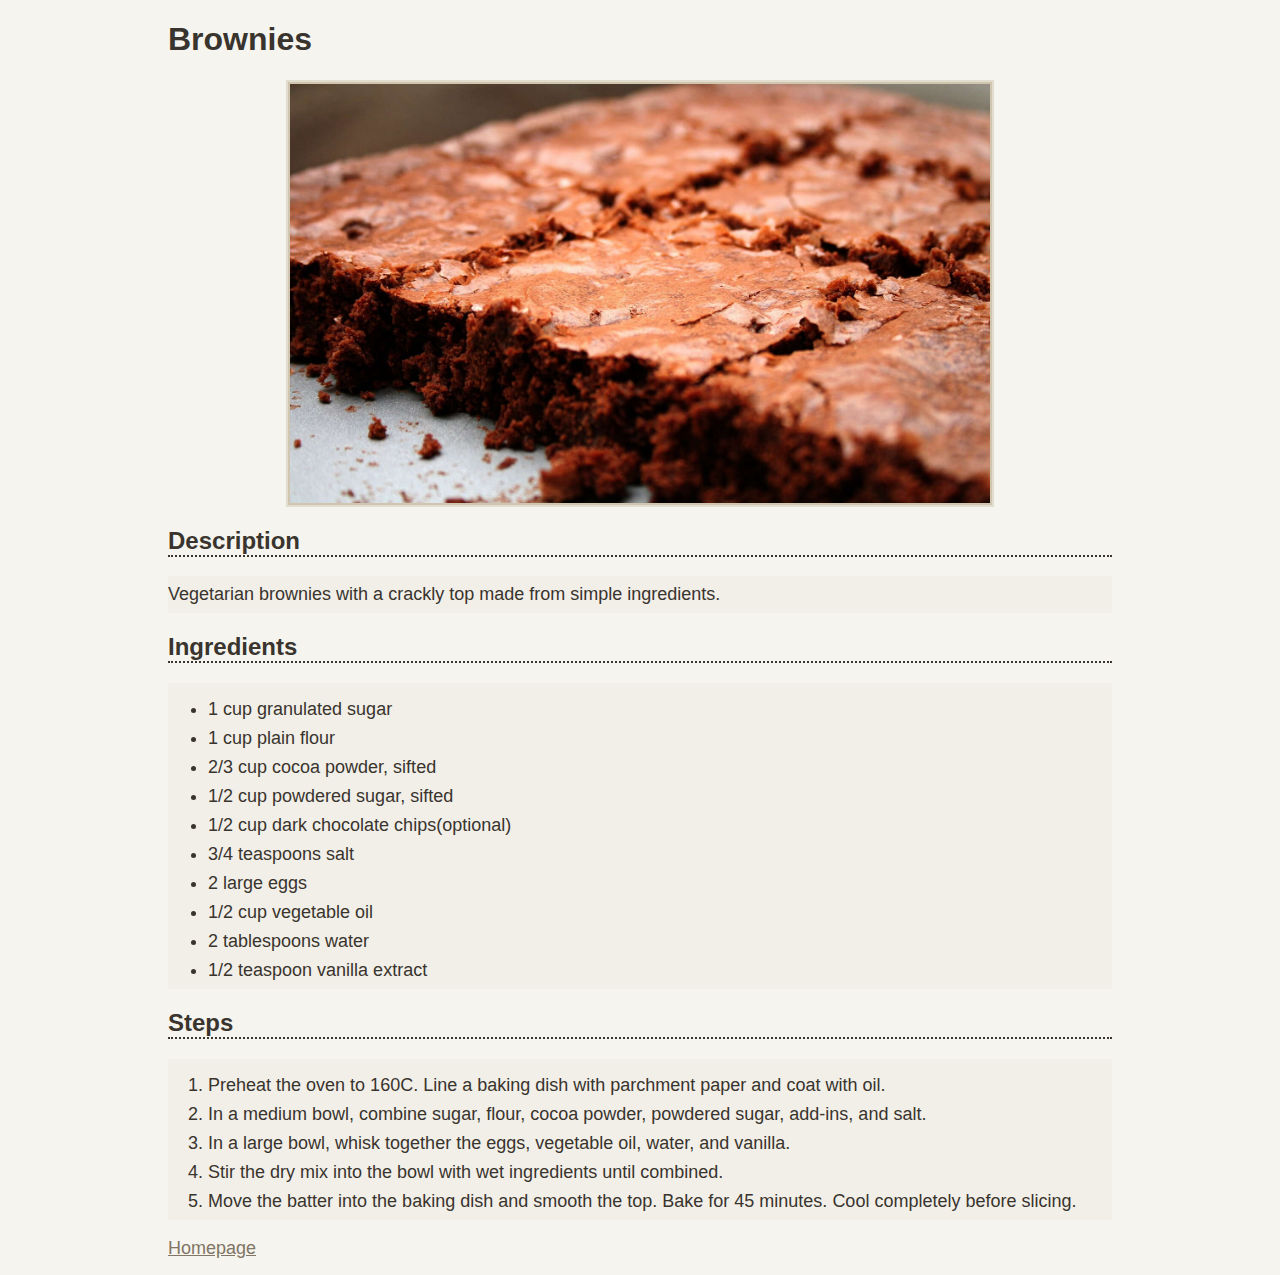
<file: recipes/brownies.html>
<!DOCTYPE html>
<html lang="en">
    <head>
        <meta charset="UTF-8">
        <title>Brownies | Recipes</title>
        <link rel="stylesheet" href="../styles.css">
    </head>

    <body>
        <h1>Brownies</h1>
        <img src="../images/brownies.jpg" alt="Evenly cut brownies viewed from the side" height="987" width="1650">

        <h2>Description</h2>
        <p>Vegetarian brownies with a crackly top made from simple ingredients.</p>

        <h2>Ingredients</h2>
        <ul>
            <li>1 cup granulated sugar</li>
            <li>1 cup plain flour</li>
            <li>2/3 cup cocoa powder, sifted</li>
            <li>1/2 cup powdered sugar, sifted</li>
            <li>1/2 cup dark chocolate chips(optional)</li>
            <li>3/4 teaspoons salt</li>
            <li>2 large eggs</li>
            <li>1/2 cup vegetable oil</li>
            <li>2 tablespoons water</li>
            <li>1/2 teaspoon vanilla extract</li>
        </ul>

        <h2>Steps</h2>
        <ol>
            <li>Preheat the oven to 160C. Line a baking dish with parchment paper and coat with oil.</li>
            <li>In a medium bowl, combine sugar, flour, cocoa powder, powdered sugar, add-ins, and salt.</li>
            <li>In a large bowl, whisk together the eggs, vegetable oil, water, and vanilla.</li>
            <li>Stir the dry mix into the bowl with wet ingredients until combined.</li>
            <li>Move the batter into the baking dish and smooth the top. Bake for 45 minutes. Cool completely before slicing.</li>
        </ol>

        <a href="../index.html">Homepage</a>
    </body>
</html>
</file>
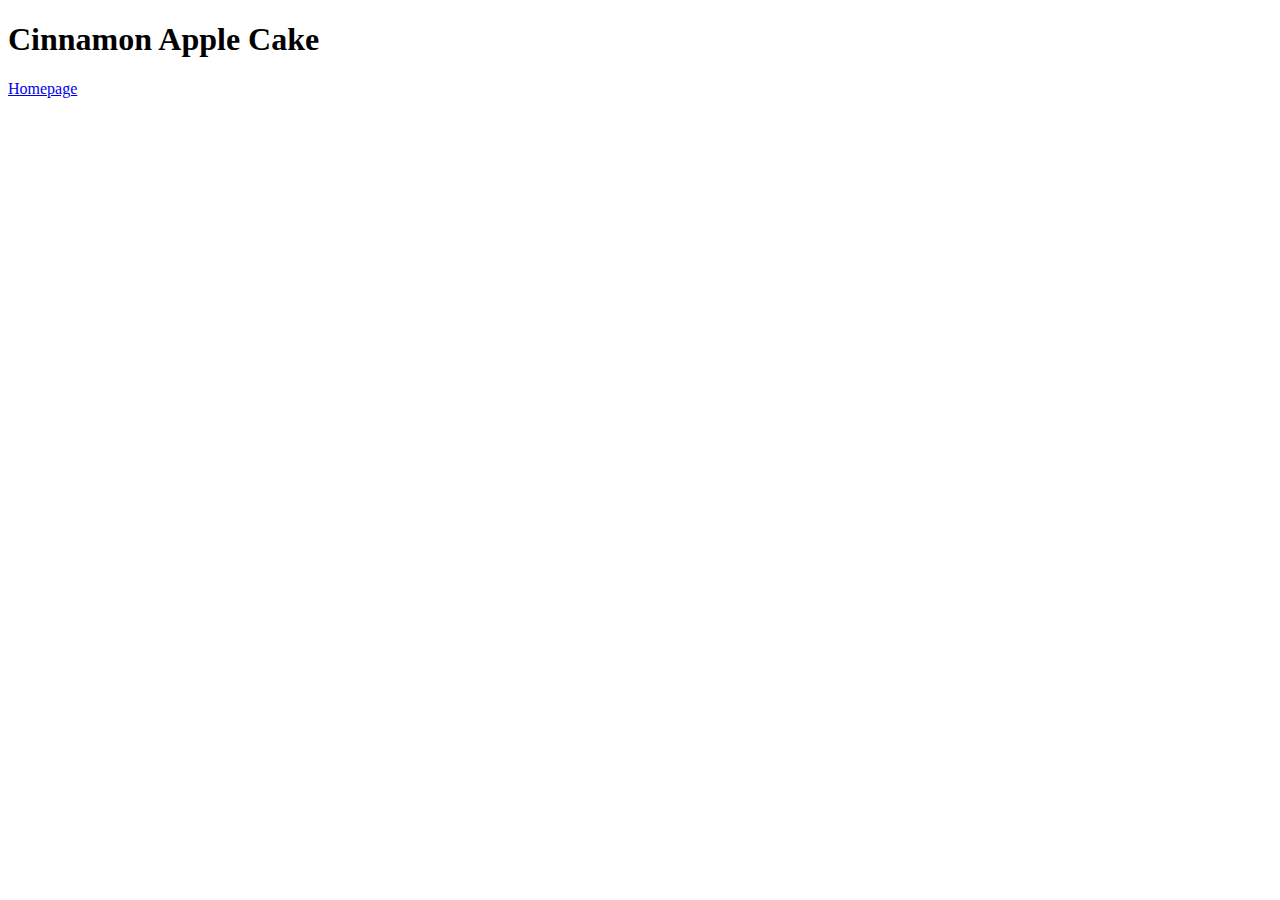
<file: recipes/cinnamon-apple-cake.html>
<!DOCTYPE html>
<html lang="en">
    <head>
        <meta charset="UTF-8">
        <title>Cinnamon Apple Cake | Recipes</title>
    </head>

    <body>
        <h1>Cinnamon Apple Cake</h1>
        <a href="../index.html">Homepage</a>
    </body>
</html>
</file>
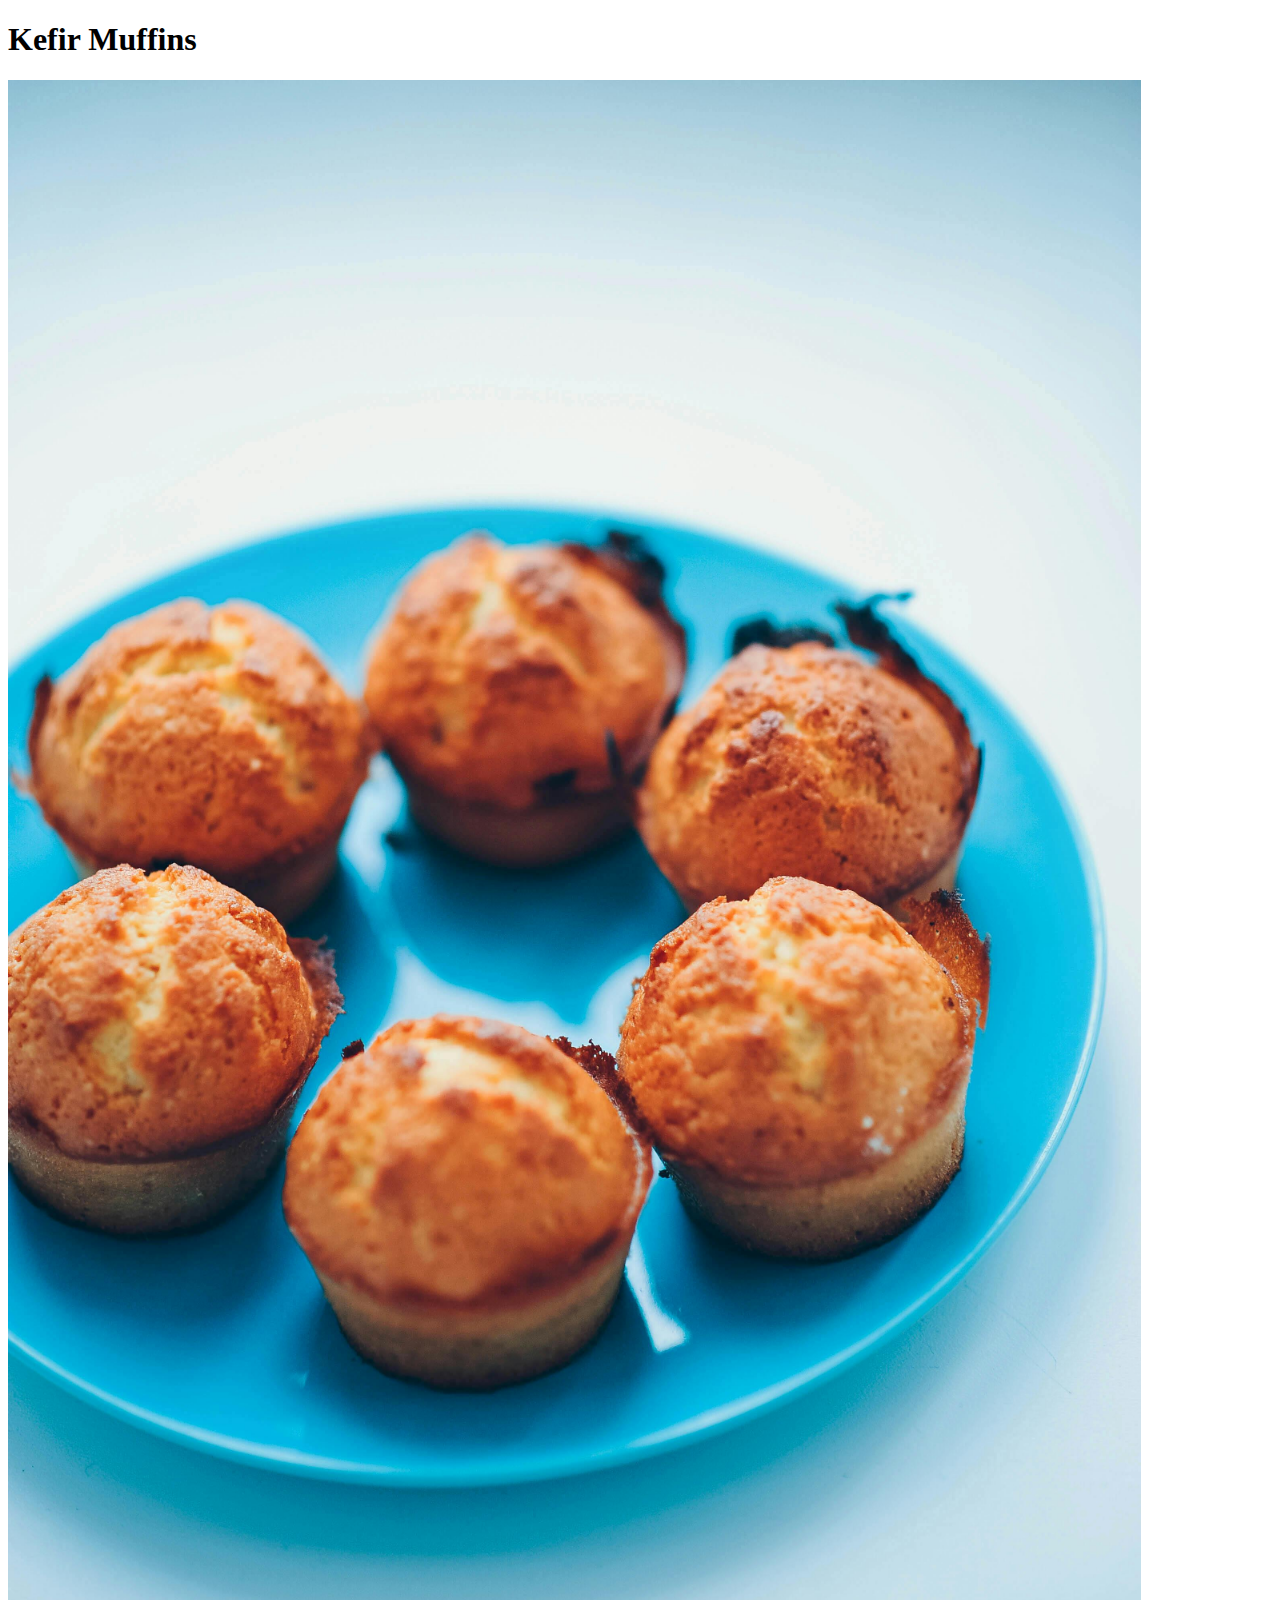
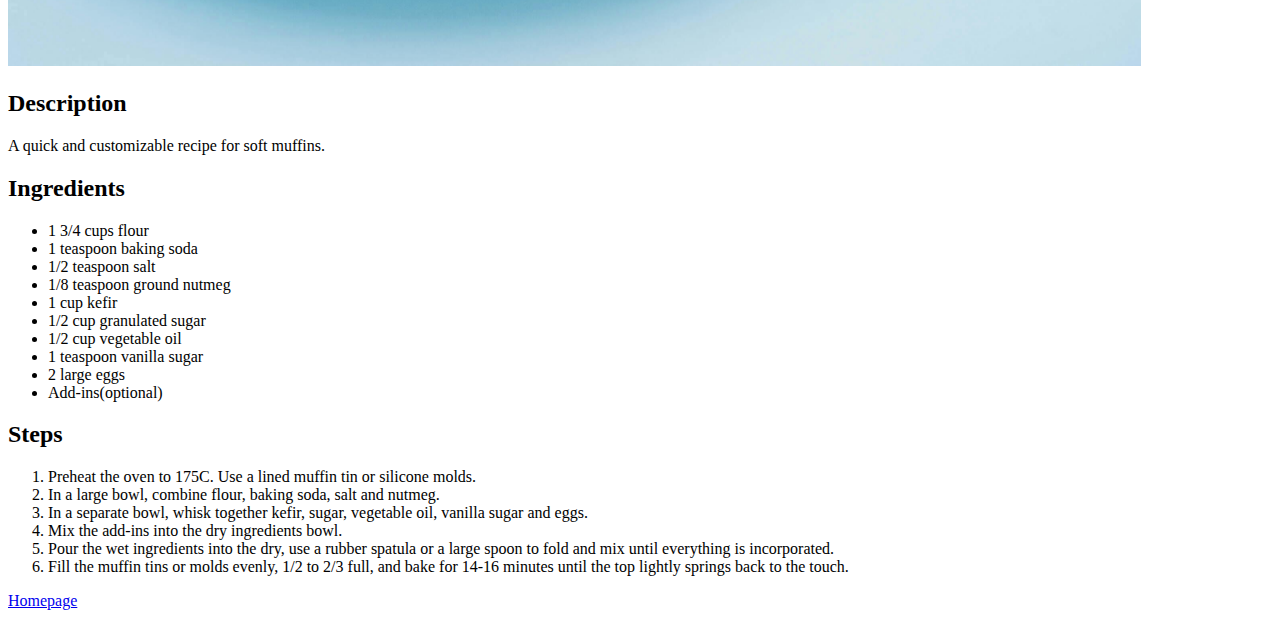
<file: recipes/kefir-muffins.html>
<!DOCTYPE html>
<html lang="en">
    <head>
        <meta charset="UTF-8">
        <title>Kefir Muffins | Recipes</title>
    </head>

    <body>
        <h1>Kefir Muffins</h1>
        <img src="../images/kefir-muffins.jpg" alt="6 muffins on a blue plate" height="1586" width="1133">

        <h2>Description</h2>
        <p>A quick and customizable recipe for soft muffins.</p>

        <h2>Ingredients</h2>
        <ul>
            <li>1 3/4 cups  flour</li>
            <li>1 teaspoon baking soda</li>
            <li>1/2 teaspoon salt</li>
            <li>1/8 teaspoon ground nutmeg</li>
            <li>1 cup kefir</li>
            <li>1/2 cup granulated sugar</li>
            <li>1/2 cup vegetable oil</li>
            <li>1 teaspoon vanilla sugar</li>
            <li>2 large eggs</li>
            <li>Add-ins(optional)</li>
        </ul>

        <h2>Steps</h2>
        <ol>
            <li>Preheat the oven to 175C. Use a lined muffin tin or silicone molds.</li>
            <li>In a large bowl, combine flour, baking soda, salt and nutmeg.</li>
            <li>In a separate bowl, whisk together kefir, sugar, vegetable oil, vanilla sugar and eggs.</li>
            <li>Mix the add-ins into the dry ingredients bowl.</li>
            <li>Pour the wet ingredients into the dry, use a rubber spatula or a large spoon to fold and mix until everything is incorporated.</li>
            <li>Fill the muffin tins or molds evenly, 1/2 to 2/3 full, and bake for 14-16 minutes until the top lightly springs back to the touch.</li>
        </ol>

        <a href="../index.html">Homepage</a>
    </body>
</html>
</file>
<file: styles.css>
* {
    box-sizing: border-box;
    font-family: 'Helvetica', 'Arial', sans-serif;
    font-size: 18px;
    color: hsl(35, 12%, 20%);
}

body {
    width: 75%;
    margin: 16px auto;
    padding: 0 8px 0 8px;
    background-color: hsl(43, 26%, 95%);
}

h1 {
    font-size: 32px;
}

h2 {
    border-bottom: 2px dotted hsl(35, 12%, 20%);
    font-size: 24px;
}

h3 {
    margin-bottom: 4px;
}

p,
ul,
ol {
    background-color: hsl(43, 26%, 93%);
    padding-top: 8px;
    padding-bottom: 8px;
    margin-top: 4px;
}

li {
    margin-top: 8px;
}

img {
    display: block;
    width: 75%;
    height: auto;
    margin: 0 auto;
    border: 2px solid hsl(43, 26%, 85%);
    background-color: hsl(43, 26%, 75%);
    padding: 2px;
}

a {
    color: hsl(35, 12%, 45%);
}

a:visited {
    color: hsl(60, 27%, 44%);
}
</file>
